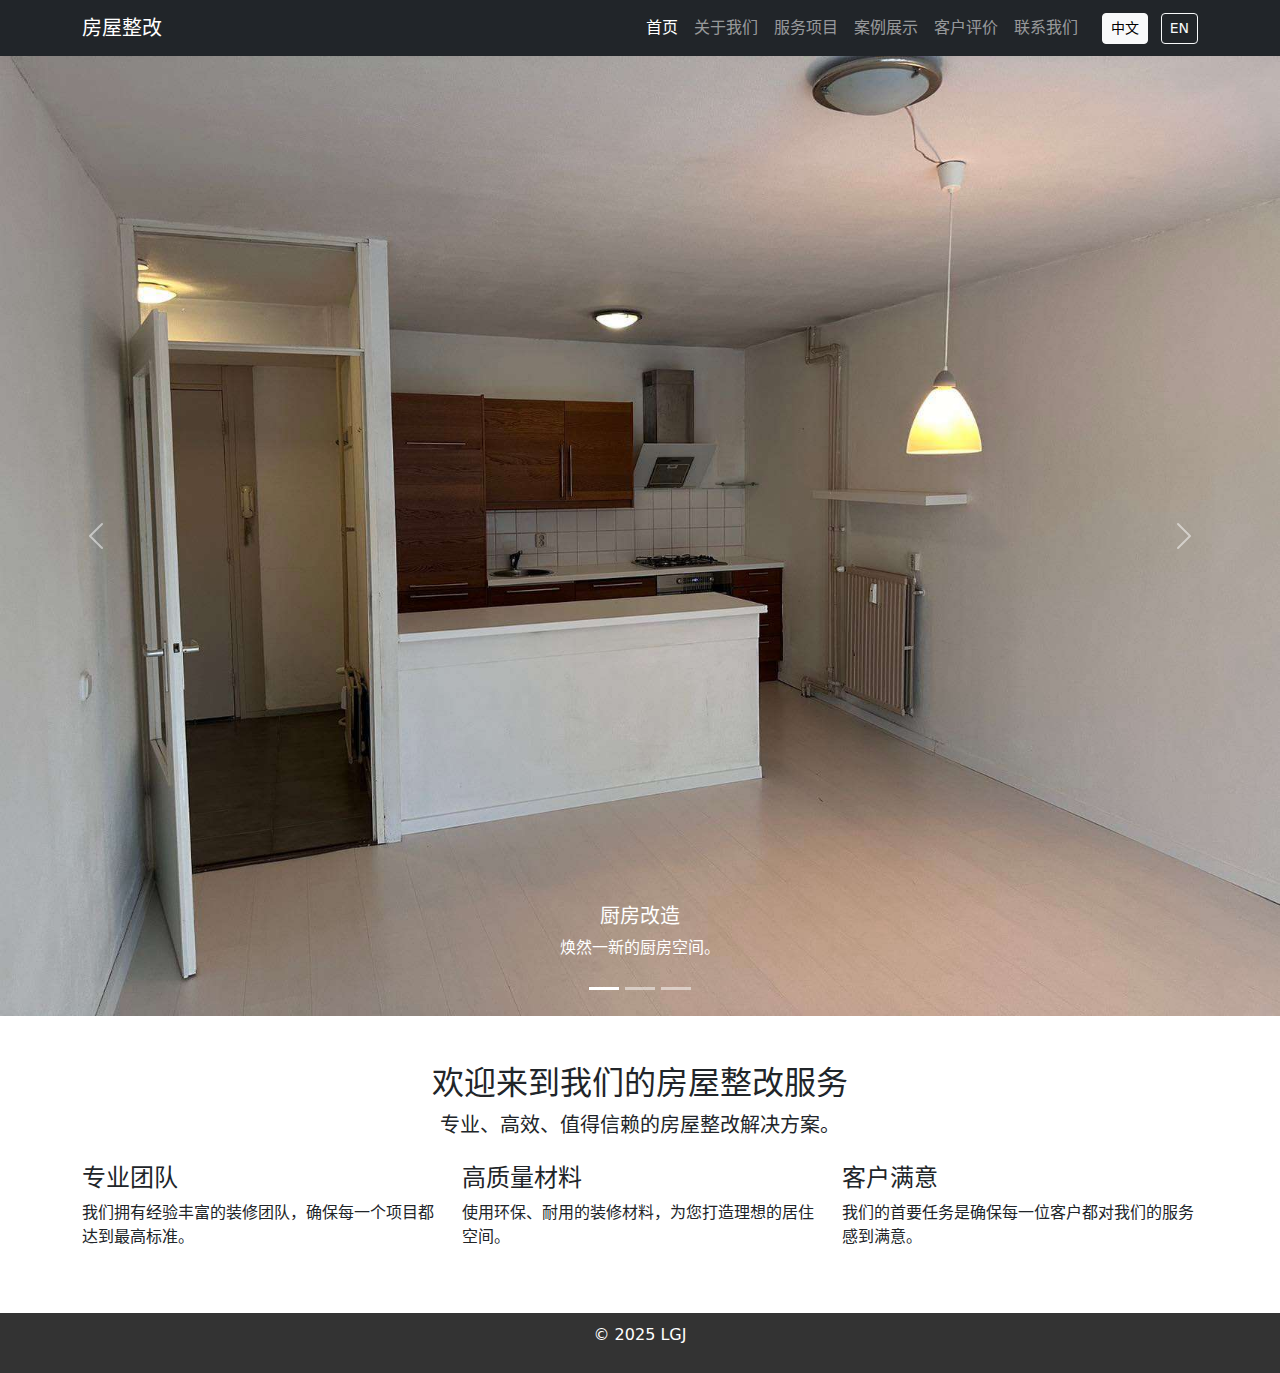
<file: index.html>
<!DOCTYPE html>
<html lang="zh-CN">
<head>
    <meta charset="UTF-8">
    <meta name="viewport" content="width=device-width, initial-scale=1.0">
    <title>房屋整改 - 首页 / House Renovation - Home</title>
    <!-- Bootstrap CSS -->
    <link href="https://cdn.jsdelivr.net/npm/bootstrap@5.3.0/dist/css/bootstrap.min.css" rel="stylesheet">
    <!-- 自定义CSS -->
    <link rel="stylesheet" href="css/styles.css">
</head>
<body>
    <!-- 主内容区域 -->
    <div class="main-content">
        <!-- 导航栏 -->
        <nav class="navbar navbar-expand-lg navbar-dark bg-dark">
            <div class="container">
                <a class="navbar-brand" href="#">房屋整改</a>
                <button class="navbar-toggler" type="button" data-bs-toggle="collapse" data-bs-target="#navbarNav" 
                    aria-controls="navbarNav" aria-expanded="false" aria-label="Toggle navigation">
                    <span class="navbar-toggler-icon"></span>
                </button>
                <div class="collapse navbar-collapse" id="navbarNav">
                    <ul class="navbar-nav ms-auto">
                        <li class="nav-item"><a class="nav-link active" href="index.html" data-lang="zh">首页</a></li>
                        <li class="nav-item"><a class="nav-link" href="index.html" data-lang="en">Home</a></li>
                        <li class="nav-item"><a class="nav-link" href="about.html" data-lang="zh">关于我们</a></li>
                        <li class="nav-item"><a class="nav-link" href="about.html" data-lang="en">About Us</a></li>
                        <li class="nav-item"><a class="nav-link" href="services.html" data-lang="zh">服务项目</a></li>
                        <li class="nav-item"><a class="nav-link" href="services.html" data-lang="en">Services</a></li>
                        <li class="nav-item"><a class="nav-link" href="portfolio.html" data-lang="zh">案例展示</a></li>
                        <li class="nav-item"><a class="nav-link" href="portfolio.html" data-lang="en">Portfolio</a></li>
                        <li class="nav-item"><a class="nav-link" href="testimonials.html" data-lang="zh">客户评价</a></li>
                        <li class="nav-item"><a class="nav-link" href="testimonials.html" data-lang="en">Testimonials</a></li>
                        <li class="nav-item"><a class="nav-link" href="contact.html" data-lang="zh">联系我们</a></li>
                        <li class="nav-item"><a class="nav-link" href="contact.html" data-lang="en">Contact Us</a></li>
                    </ul>
                    <!-- 语言切换按钮 -->
                    <ul class="navbar-nav ms-3">
                        <li class="nav-item">
                            <button class="btn btn-outline-light btn-sm me-2" id="btn-zh">中文</button>
                            <button class="btn btn-outline-light btn-sm" id="btn-en">EN</button>
                        </li>
                    </ul>
                </div>
            </div>
        </nav>

        <!-- 轮播图 -->
        <div id="carouselExampleIndicators" class="carousel slide" data-bs-ride="carousel">
            <!-- 轮播指示器 -->
            <div class="carousel-indicators">
                <button type="button" data-bs-target="#carouselExampleIndicators" data-bs-slide-to="0" 
                    class="active" aria-current="true" aria-label="Slide 1"></button>
                <button type="button" data-bs-target="#carouselExampleIndicators" data-bs-slide-to="1" 
                    aria-label="Slide 2"></button>
                <button type="button" data-bs-target="#carouselExampleIndicators" data-bs-slide-to="2" 
                    aria-label="Slide 3"></button>
            </div>
            <!-- 轮播内容 -->
            <div class="carousel-inner">
                <div class="carousel-item active">
                    <img src="images/banner1.jpg" class="d-block w-100" alt="整改前后对比1">
                    <div class="carousel-caption d-none d-md-block">
                        <h5 data-lang="zh">厨房改造</h5>
                        <p data-lang="zh">焕然一新的厨房空间。</p>
                        <h5 data-lang="en" style="display: none;">Kitchen Renovation</h5>
                        <p data-lang="en" style="display: none;">A brand new kitchen space.</p>
                    </div>
                </div>
                <div class="carousel-item">
                    <img src="images/banner2.jpg" class="d-block w-100" alt="整改前后对比2">
                    <div class="carousel-caption d-none d-md-block">
                        <h5 data-lang="zh">浴室翻新</h5>
                        <p data-lang="zh">舒适现代的浴室设计。</p>
                        <h5 data-lang="en" style="display: none;">Bathroom Renovation</h5>
                        <p data-lang="en" style="display: none;">Comfortable and modern bathroom design.</p>
                    </div>
                </div>
                <div class="carousel-item">
                    <img src="images/banner3.jpg" class="d-block w-100" alt="整改前后对比3">
                    <div class="carousel-caption d-none d-md-block">
                        <h5 data-lang="zh">整体翻新</h5>
                        <p data-lang="zh">全方位的房屋改造服务。</p>
                        <h5 data-lang="en" style="display: none;">Full Renovation</h5>
                        <p data-lang="en" style="display: none;">Comprehensive house renovation services.</p>
                    </div>
                </div>
            </div>
            <!-- 轮播控制按钮 -->
            <button class="carousel-control-prev" type="button" 
                data-bs-target="#carouselExampleIndicators" data-bs-slide="prev">
                <span class="carousel-control-prev-icon" aria-hidden="true"></span>
                <span class="visually-hidden" data-lang="zh">上一页</span>
                <span class="visually-hidden" data-lang="en" style="display: none;">Previous</span>
            </button>
            <button class="carousel-control-next" type="button" 
                data-bs-target="#carouselExampleIndicators" data-bs-slide="next">
                <span class="carousel-control-next-icon" aria-hidden="true"></span>
                <span class="visually-hidden" data-lang="zh">下一页</span>
                <span class="visually-hidden" data-lang="en" style="display: none;">Next</span>
            </button>
        </div>

        <!-- 主要内容 -->
        <section class="container my-5">
            <div class="text-center">
                <h2 data-lang="zh">欢迎来到我们的房屋整改服务</h2>
                <p class="lead" data-lang="zh">专业、高效、值得信赖的房屋整改解决方案。</p>
                <h2 data-lang="en" style="display: none;">Welcome to Our House Renovation Services</h2>
                <p class="lead" data-lang="en" style="display: none;">Professional, efficient, and reliable house renovation solutions.</p>
            </div>
            <div class="row mt-4">
                <div class="col-md-4">
                    <h4 data-lang="zh">专业团队</h4>
                    <p data-lang="zh">我们拥有经验丰富的装修团队，确保每一个项目都达到最高标准。</p>
                    <h4 data-lang="en" style="display: none;">Professional Team</h4>
                    <p data-lang="en" style="display: none;">We have an experienced renovation team to ensure every project meets the highest standards.</p>
                </div>
                <div class="col-md-4">
                    <h4 data-lang="zh">高质量材料</h4>
                    <p data-lang="zh">使用环保、耐用的装修材料，为您打造理想的居住空间。</p>
                    <h4 data-lang="en" style="display: none;">High-Quality Materials</h4>
                    <p data-lang="en" style="display: none;">Using eco-friendly and durable renovation materials to create your ideal living space.</p>
                </div>
                <div class="col-md-4">
                    <h4 data-lang="zh">客户满意</h4>
                    <p data-lang="zh">我们的首要任务是确保每一位客户都对我们的服务感到满意。</p>
                    <h4 data-lang="en" style="display: none;">Customer Satisfaction</h4>
                    <p data-lang="en" style="display: none;">Our top priority is to ensure every customer is satisfied with our services.</p>
                </div>
            </div>
        </section>
    </div>

    <!-- 页脚 -->
    <footer>
        <p data-lang="zh">&copy; 2025 LGJ</p>
        <p data-lang="en" style="display: none;">&copy; 2025 House Renovation Company. All rights reserved.</p>
    </footer>

    <!-- Bootstrap JS 和依赖项 -->
    <script src="https://cdn.jsdelivr.net/npm/bootstrap@5.3.0/dist/js/bootstrap.bundle.min.js"></script>
    <!-- 自定义JS -->
    <script src="js/scripts.js"></script>
</body>
</html>
</file>
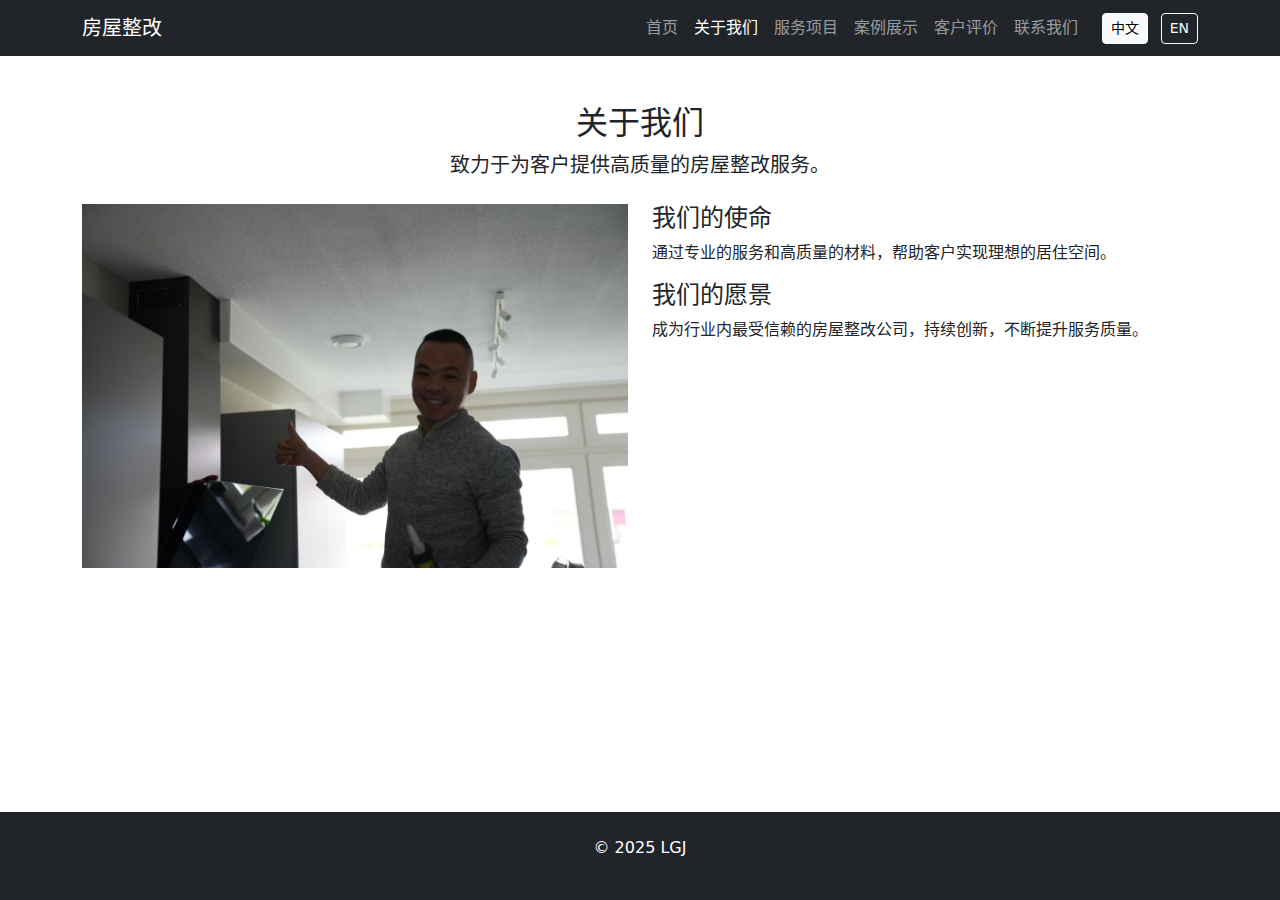
<file: about.html>
<!DOCTYPE html>
<html lang="zh-CN">
<head>
    <meta charset="UTF-8">
    <meta name="viewport" content="width=device-width, initial-scale=1.0">
    <title>房屋整改 - 关于我们 / House Renovation - About Us</title>
    <!-- Bootstrap CSS -->
    <link href="https://cdn.jsdelivr.net/npm/bootstrap@5.3.0/dist/css/bootstrap.min.css" rel="stylesheet">
    <!-- 自定义CSS -->
    <link rel="stylesheet" href="css/styles.css">
</head>
<body>
    <!-- 主内容区域 -->
    <div class="main-content">
        <!-- 导航栏（同首页） -->
        <nav class="navbar navbar-expand-lg navbar-dark bg-dark">
            <div class="container">
                <a class="navbar-brand" href="#">房屋整改</a>
                <button class="navbar-toggler" type="button" data-bs-toggle="collapse" data-bs-target="#navbarNav" 
                    aria-controls="navbarNav" aria-expanded="false" aria-label="Toggle navigation">
                    <span class="navbar-toggler-icon"></span>
                </button>
                <div class="collapse navbar-collapse" id="navbarNav">
                    <ul class="navbar-nav ms-auto">
                        <li class="nav-item"><a class="nav-link" href="index.html" data-lang="zh">首页</a></li>
                        <li class="nav-item"><a class="nav-link" href="index.html" data-lang="en">Home</a></li>
                        <li class="nav-item"><a class="nav-link active" href="about.html" data-lang="zh">关于我们</a></li>
                        <li class="nav-item"><a class="nav-link active" href="about.html" data-lang="en">About Us</a></li>
                        <li class="nav-item"><a class="nav-link" href="services.html" data-lang="zh">服务项目</a></li>
                        <li class="nav-item"><a class="nav-link" href="services.html" data-lang="en">Services</a></li>
                        <li class="nav-item"><a class="nav-link" href="portfolio.html" data-lang="zh">案例展示</a></li>
                        <li class="nav-item"><a class="nav-link" href="portfolio.html" data-lang="en">Portfolio</a></li>
                        <li class="nav-item"><a class="nav-link" href="testimonials.html" data-lang="zh">客户评价</a></li>
                        <li class="nav-item"><a class="nav-link" href="testimonials.html" data-lang="en">Testimonials</a></li>
                        <li class="nav-item"><a class="nav-link" href="contact.html" data-lang="zh">联系我们</a></li>
                        <li class="nav-item"><a class="nav-link" href="contact.html" data-lang="en">Contact Us</a></li>
                    </ul>
                    <!-- 语言切换按钮 -->
                    <ul class="navbar-nav ms-3">
                        <li class="nav-item">
                            <button class="btn btn-outline-light btn-sm me-2" id="btn-zh">中文</button>
                            <button class="btn btn-outline-light btn-sm" id="btn-en">EN</button>
                        </li>
                    </ul>
                </div>
            </div>
        </nav>

        <!-- 关于我们内容 -->
        <section class="container my-5">
            <h2 class="text-center" data-lang="zh">关于我们</h2>
            <p class="lead text-center" data-lang="zh">致力于为客户提供高质量的房屋整改服务。</p>
            <h2 class="text-center" data-lang="en" style="display: none;">About Us</h2>
            <p class="lead text-center" data-lang="en" style="display: none;">Committed to providing high-quality house renovation services to our clients.</p>
            <div class="row mt-4">
                <div class="col-md-6">
                    <img src="images/team.jpg" class="img-fluid" alt="我们的团队">
                </div>
                <div class="col-md-6">
                    <h4 data-lang="zh">我们的使命</h4>
                    <p data-lang="zh">通过专业的服务和高质量的材料，帮助客户实现理想的居住空间。</p>
                    <h4 data-lang="en" style="display: none;">Our Mission</h4>
                    <p data-lang="en" style="display: none;">To help clients achieve their ideal living spaces through professional services and high-quality materials.</p>
                    <h4 data-lang="zh">我们的愿景</h4>
                    <p data-lang="zh">成为行业内最受信赖的房屋整改公司，持续创新，不断提升服务质量。</p>
                    <h4 data-lang="en" style="display: none;">Our Vision</h4>
                    <p data-lang="en" style="display: none;">To become the most trusted house renovation company in the industry, continuously innovating and enhancing service quality.</p>
                </div>
            </div>
        </section>
    </div>

    <!-- 页脚（同首页） -->
    <footer class="bg-dark text-white text-center py-4">
        <div class="container">
            <p data-lang="zh">&copy; 2025 LGJ</p>
            <p data-lang="en" style="display: none;">&copy; 2025 House Renovation Company. All rights reserved.</p>
        </div>
    </footer>

    <!-- Bootstrap JS 和依赖项 -->
    <script src="https://cdn.jsdelivr.net/npm/bootstrap@5.3.0/dist/js/bootstrap.bundle.min.js"></script>
    <!-- 自定义JS -->
    <script src="js/scripts.js"></script>
</body>
</html>
</file>
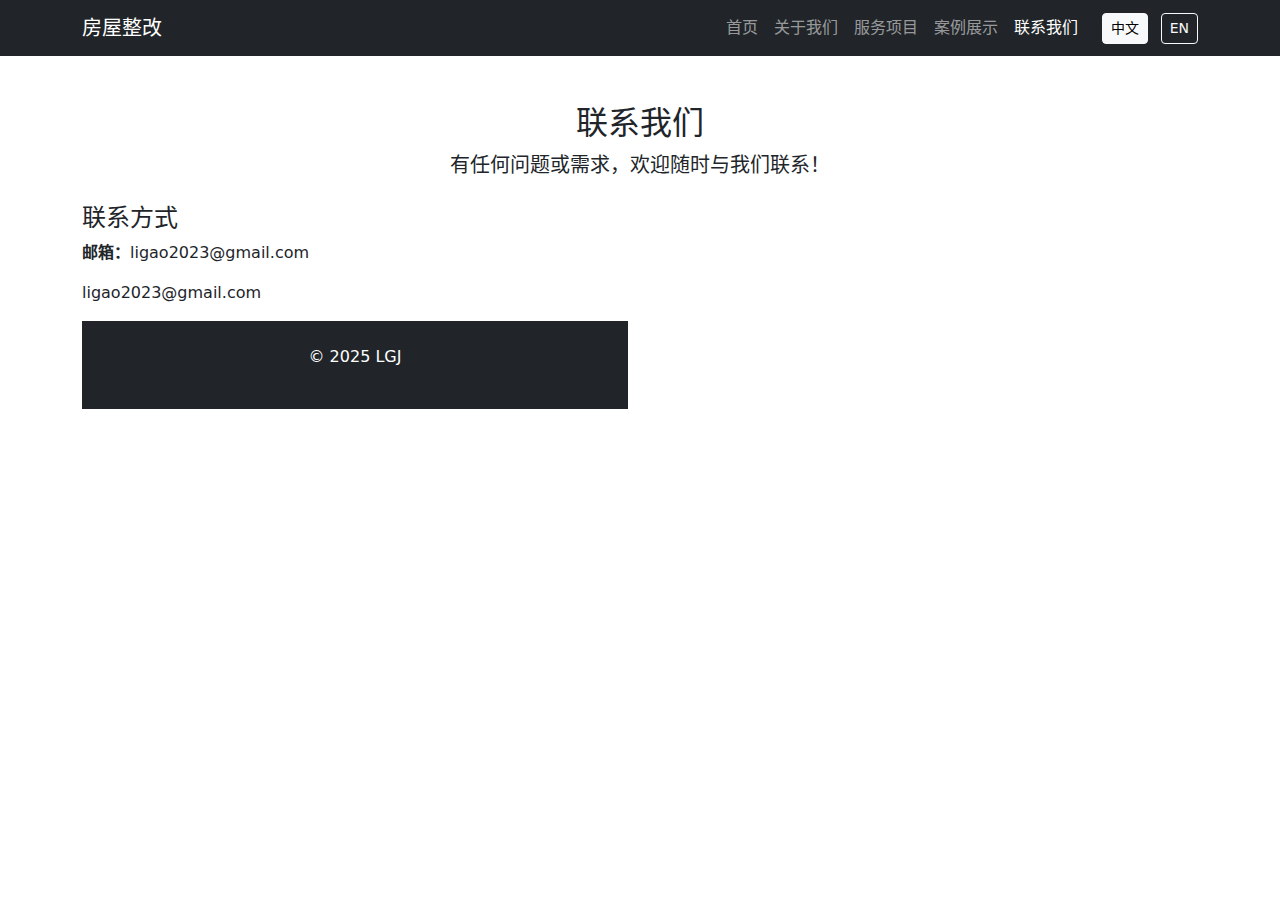
<file: contact.html>
<!DOCTYPE html>
<html lang="zh-CN">
<head>
    <meta charset="UTF-8">
    <meta name="viewport" content="width=device-width, initial-scale=1.0">
    <title>房屋整改 - 联系我们 / House Renovation - Contact Us</title>
    <!-- Bootstrap CSS -->
    <link href="https://cdn.jsdelivr.net/npm/bootstrap@5.3.0/dist/css/bootstrap.min.css" rel="stylesheet">
    <!-- 自定义CSS -->
    <link rel="stylesheet" href="css/styles.css">
</head>
<body>
    <!-- 主内容区域 -->
    <div class="main-content">
        <!-- 导航栏 -->
        <nav class="navbar navbar-expand-lg navbar-dark bg-dark">
            <div class="container">
                <a class="navbar-brand" href="#">房屋整改</a>
                <button class="navbar-toggler" type="button" data-bs-toggle="collapse" data-bs-target="#navbarNav" 
                    aria-controls="navbarNav" aria-expanded="false" aria-label="Toggle navigation">
                    <span class="navbar-toggler-icon"></span>
                </button>
                <div class="collapse navbar-collapse" id="navbarNav">
                    <ul class="navbar-nav ms-auto">
                        <li class="nav-item"><a class="nav-link" href="index.html" data-lang="zh">首页</a></li>
                        <li class="nav-item"><a class="nav-link" href="index.html" data-lang="en">Home</a></li>
                        <li class="nav-item"><a class="nav-link" href="about.html" data-lang="zh">关于我们</a></li>
                        <li class="nav-item"><a class="nav-link" href="about.html" data-lang="en">About Us</a></li>
                        <li class="nav-item"><a class="nav-link" href="services.html" data-lang="zh">服务项目</a></li>
                        <li class="nav-item"><a class="nav-link" href="services.html" data-lang="en">Services</a></li>
                        <li class="nav-item"><a class="nav-link" href="portfolio.html" data-lang="zh">案例展示</a></li>
                        <li class="nav-item"><a class="nav-link" href="portfolio.html" data-lang="en">Portfolio</a></li>
                        <li class="nav-item"><a class="nav-link active" href="contact.html" data-lang="zh">联系我们</a></li>
                        <li class="nav-item"><a class="nav-link active" href="contact.html" data-lang="en">Contact Us</a></li>
                    </ul>
                    <!-- 语言切换按钮 -->
                    <ul class="navbar-nav ms-3">
                        <li class="nav-item">
                            <button class="btn btn-outline-light btn-sm me-2" id="btn-zh">中文</button>
                            <button class="btn btn-outline-light btn-sm" id="btn-en">EN</button>
                        </li>
                    </ul>
                </div>
            </div>
        </nav>

        <!-- 联系我们内容 -->
        <section class="container my-5">
            <h2 class="text-center" data-lang="zh">联系我们</h2>
            <p class="lead text-center" data-lang="zh">有任何问题或需求，欢迎随时与我们联系！</p>
            <h2 class="text-center" data-lang="en" style="display: none;">Contact Us</h2>
            <p class="lead text-center" data-lang="en" style="display: none;">If you have any questions or requirements, feel free to contact us.</p>
            <div class="row mt-4">
                <div class="col-md-6">
                    <h4 data-lang="zh">联系方式</h4>
                    <p><strong data-lang="zh">邮箱：</strong>ligao2023@gmail.com</p>
                    <h4 data-lang="en" style="display: none;">Contact Information</h4>
                    <p><strong data-lang="en" style="display: none;">Email:</strong>ligao2023@gmail.com</p>
              

                    <div class="mt-3">
                       

    <!-- 页脚 -->
    <footer class="bg-dark text-white text-center py-4">
        <div class="container">
            <p data-lang="zh">&copy; 2025 LGJ</p>
            <p data-lang="en" style="display: none;">&copy; 2025 House Renovation Company. All rights reserved.</p>
        </div>
    </footer>

    <!-- Bootstrap JS 和依赖项 -->
    <script src="https://cdn.jsdelivr.net/npm/bootstrap@5.3.0/dist/js/bootstrap.bundle.min.js"></script>
    <!-- 自定义JS -->
    <script src="js/scripts.js"></script>
</body>
</html>
</file>
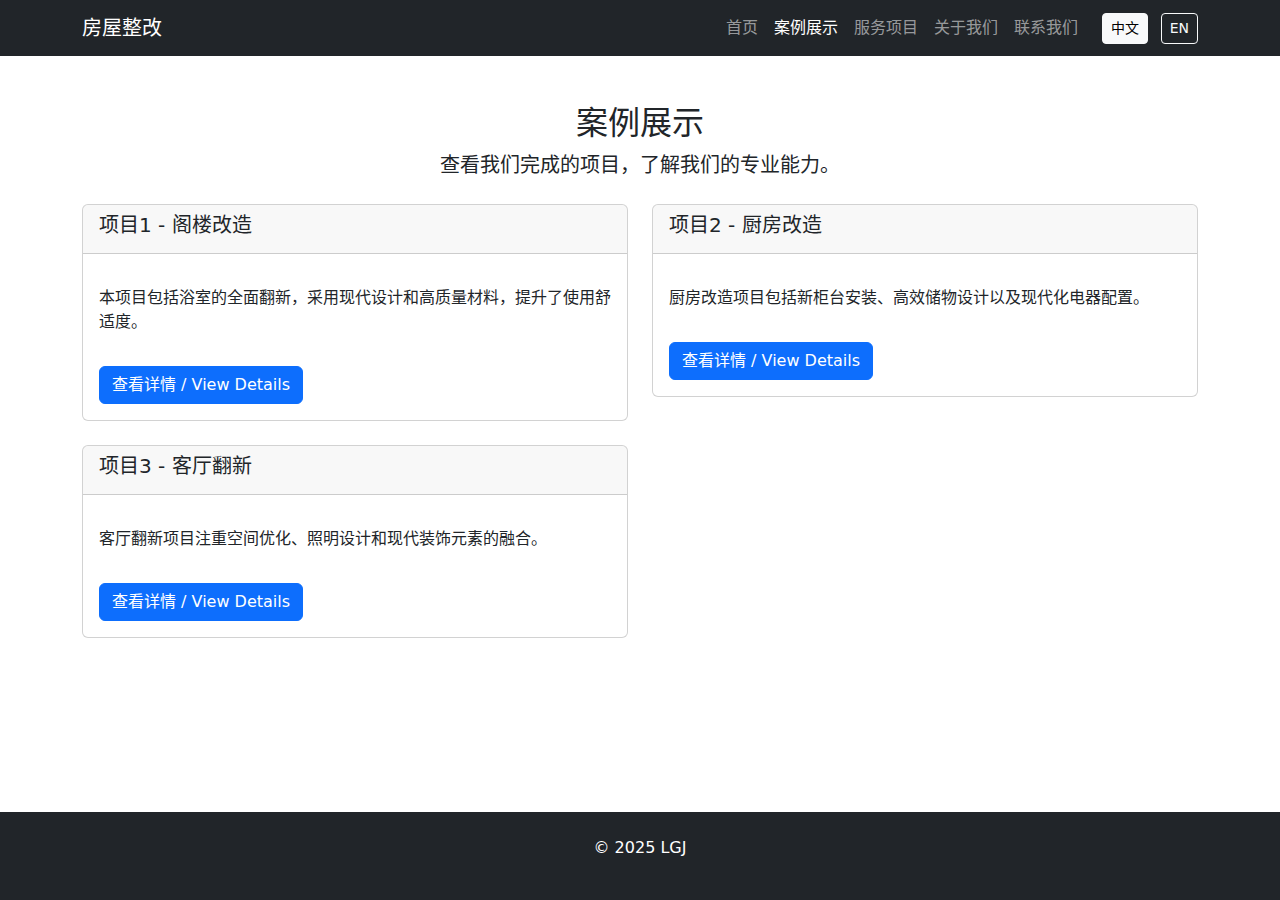
<file: portfolio.html>
<!DOCTYPE html>
<html lang="zh-CN">
<head>
    <meta charset="UTF-8">
    <meta name="viewport" content="width=device-width, initial-scale=1.0">
    <title>房屋整改 - 案例展示 / House Renovation - Portfolio</title>
    <!-- Bootstrap CSS -->
    <link href="https://cdn.jsdelivr.net/npm/bootstrap@5.3.0/dist/css/bootstrap.min.css" rel="stylesheet">
    <!-- 自定义CSS -->
    <link rel="stylesheet" href="css/styles.css">
</head>
<body>
    <!-- 主内容区域 -->
    <div class="main-content">
        <!-- 导航栏（同首页） -->
        <nav class="navbar navbar-expand-lg navbar-dark bg-dark">
            <div class="container">
                <a class="navbar-brand" href="#">房屋整改</a>
                <button class="navbar-toggler" type="button" data-bs-toggle="collapse" data-bs-target="#navbarNav" 
                    aria-controls="navbarNav" aria-expanded="false" aria-label="Toggle navigation">
                    <span class="navbar-toggler-icon"></span>
                </button>
                <div class="collapse navbar-collapse" id="navbarNav">
                    <ul class="navbar-nav ms-auto">
                        <li class="nav-item"><a class="nav-link" href="index.html" data-lang="zh">首页</a></li>
                        <li class="nav-item"><a class="nav-link" href="index.html" data-lang="en">Home</a></li>
                        <li class="nav-item"><a class="nav-link active" href="portfolio.html" data-lang="zh">案例展示</a></li>
                        <li class="nav-item"><a class="nav-link active" href="portfolio.html" data-lang="en">Portfolio</a></li>
                        <li class="nav-item"><a class="nav-link" href="services.html" data-lang="zh">服务项目</a></li>
                        <li class="nav-item"><a class="nav-link" href="services.html" data-lang="en">Services</a></li>
                        <li class="nav-item"><a class="nav-link" href="about.html" data-lang="zh">关于我们</a></li>
                        <li class="nav-item"><a class="nav-link" href="about.html" data-lang="en">About Us</a></li>
                        <li class="nav-item"><a class="nav-link" href="contact.html" data-lang="zh">联系我们</a></li>
                        <li class="nav-item"><a class="nav-link" href="contact.html" data-lang="en">Contact Us</a></li>
                    </ul>
                    <!-- 语言切换按钮 -->
                    <ul class="navbar-nav ms-3">
                        <li class="nav-item">
                            <button class="btn btn-outline-light btn-sm me-2" id="btn-zh">中文</button>
                            <button class="btn btn-outline-light btn-sm" id="btn-en">EN</button>
                        </li>
                    </ul>
                </div>
            </div>
        </nav>

        <!-- 案例展示内容 -->
        <section class="container my-5">
            <h2 class="text-center" data-lang="zh">案例展示</h2>
            <p class="lead text-center" data-lang="zh">查看我们完成的项目，了解我们的专业能力。</p>
            <h2 class="text-center" data-lang="en" style="display: none;">Portfolio</h2>
            <p class="lead text-center" data-lang="en" style="display: none;">View our completed projects to understand our professional capabilities.</p>
            <div class="row mt-4">
                <!-- 项目1 -->
                <div class="col-md-6 mb-4">
                    <div class="card">
                        <div class="card-header">
                            <h5 data-lang="zh">项目1 - 阁楼改造</h5>
                            <h5 data-lang="en" style="display: none;">Project 1 - attic Renovation</h5>
                        </div>
                        <div class="card-body">
                            <p class="mt-3" data-lang="zh">本项目包括浴室的全面翻新，采用现代设计和高质量材料，提升了使用舒适度。</p>
                            <p class="mt-3" data-lang="en" style="display: none;">This project involved a complete renovation of the bathroom, incorporating modern design and high-quality materials to enhance comfort.</p>
                            <!-- 查看详情按钮 -->
                            <a href="project1-detail.html" class="btn btn-primary mt-3">查看详情 / View Details</a>
                        </div>
                    </div>
                </div>
                <!-- 项目2 -->
                <div class="col-md-6 mb-4">
                    <div class="card">
                        <div class="card-header">
                            <h5 data-lang="zh">项目2 - 厨房改造</h5>
                            <h5 data-lang="en" style="display: none;">Project 2 - Kitchen Renovation</h5>
                        </div>
                        <div class="card-body">
                            <p class="mt-3" data-lang="zh">厨房改造项目包括新柜台安装、高效储物设计以及现代化电器配置。</p>
                            <p class="mt-3" data-lang="en" style="display: none;">The kitchen renovation project includes new countertop installation, efficient storage design, and modern appliance configuration.</p>
                            <!-- 查看详情按钮 -->
                            <a href="project2-detail.html" class="btn btn-primary mt-3">查看详情 / View Details</a>
                        </div>
                    </div>
                </div>
                <!-- 项目3 -->
                <div class="col-md-6 mb-4">
                    <div class="card">
                        <div class="card-header">
                            <h5 data-lang="zh">项目3 - 客厅翻新</h5>
                            <h5 data-lang="en" style="display: none;">Project 3 - Living Room Renovation</h5>
                        </div>
                        <div class="card-body">
                            <p class="mt-3" data-lang="zh">客厅翻新项目注重空间优化、照明设计和现代装饰元素的融合。</p>
                            <p class="mt-3" data-lang="en" style="display: none;">The living room renovation project focuses on space optimization, lighting design, and the integration of modern decorative elements.</p>
                            <!-- 查看详情按钮 -->
                            <a href="project3-detail.html" class="btn btn-primary mt-3">查看详情 / View Details</a>
                        </div>
                    </div>
                </div>
                <!-- 你可以根据需要添加更多项目 -->
            </div>
        </section>
    </div>

    <!-- 页脚 -->
    <footer class="bg-dark text-white text-center py-4">
        <div class="container">
            <p data-lang="zh">&copy; 2025 LGJ</p>
            <p data-lang="en" style="display: none;">&copy; 2025 House Renovation Company. All rights reserved.</p>
        </div>
    </footer>

    <!-- Bootstrap JS 和依赖项 -->
    <script src="https://cdn.jsdelivr.net/npm/bootstrap@5.3.0/dist/js/bootstrap.bundle.min.js"></script>
    <!-- 自定义JS -->
    <script src="js/scripts.js"></script>
</body>
</html>
</file>
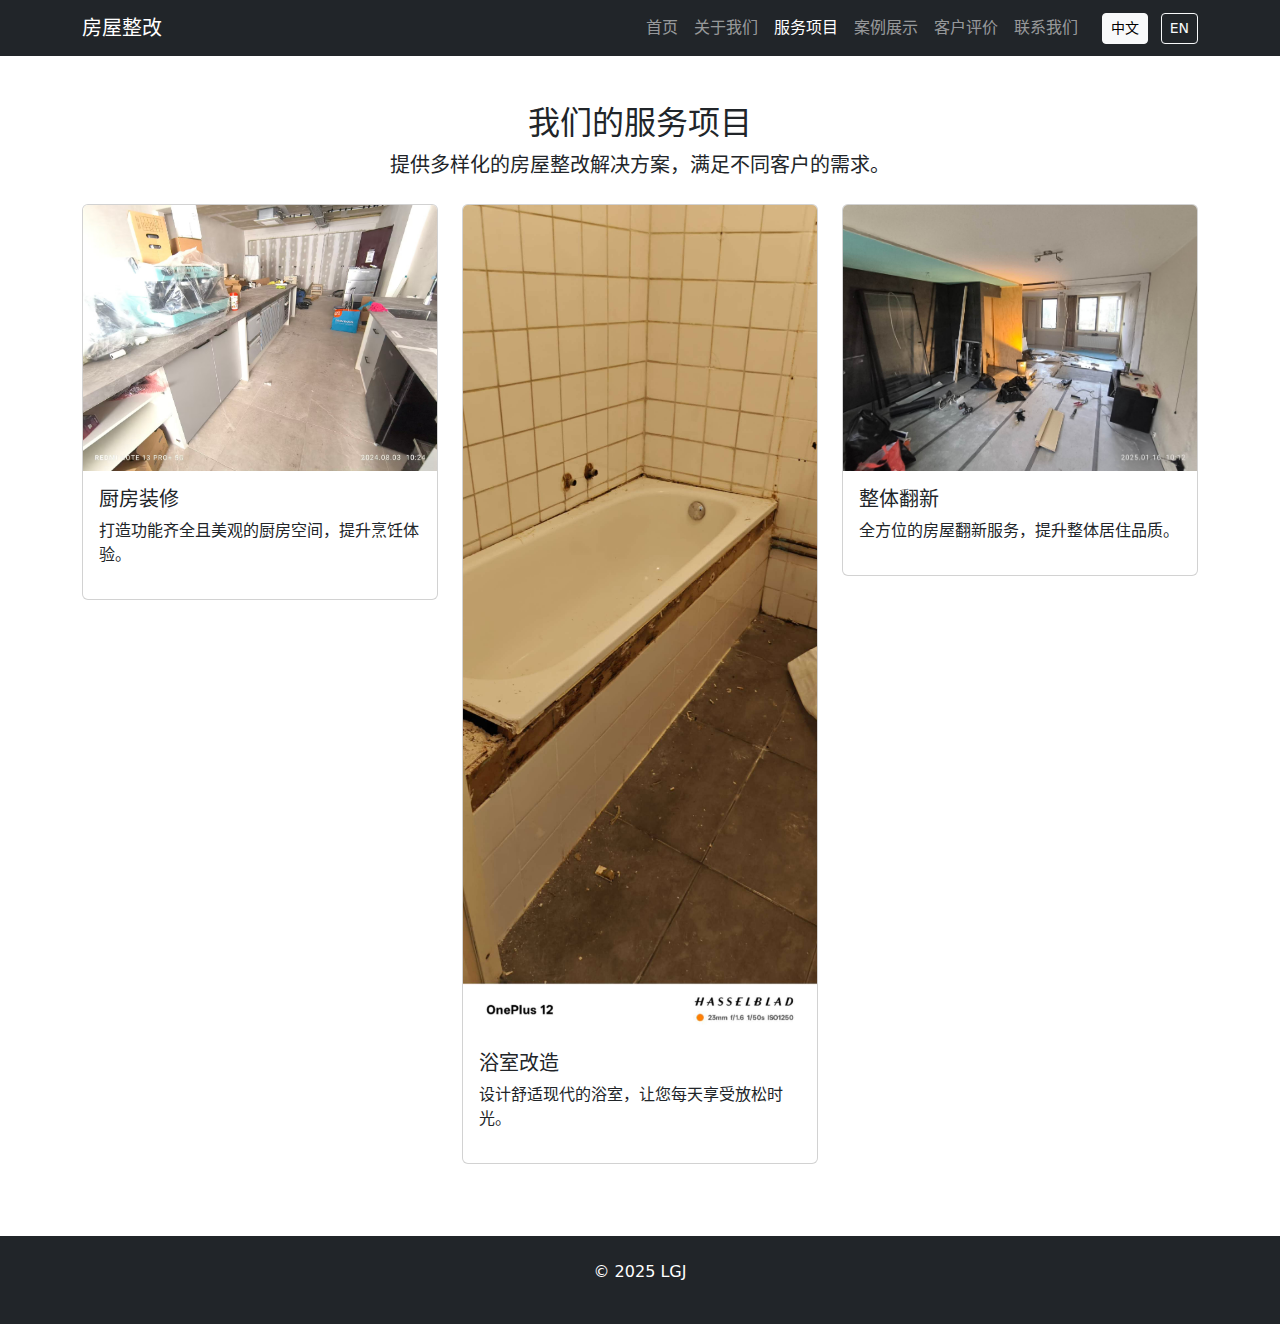
<file: services.html>
<!DOCTYPE html>
<html lang="zh-CN">
<head>
    <meta charset="UTF-8">
    <meta name="viewport" content="width=device-width, initial-scale=1.0">
    <title>房屋整改 - 服务项目 / House Renovation - Services</title>
    <!-- Bootstrap CSS -->
    <link href="https://cdn.jsdelivr.net/npm/bootstrap@5.3.0/dist/css/bootstrap.min.css" rel="stylesheet">
    <!-- 自定义CSS -->
    <link rel="stylesheet" href="css/styles.css">
</head>
<body>
    <!-- 主内容区域 -->
    <div class="main-content">
        <!-- 导航栏 -->
        <nav class="navbar navbar-expand-lg navbar-dark bg-dark">
            <div class="container">
                <a class="navbar-brand" href="#">房屋整改</a>
                <button class="navbar-toggler" type="button" data-bs-toggle="collapse" data-bs-target="#navbarNav" 
                    aria-controls="navbarNav" aria-expanded="false" aria-label="Toggle navigation">
                    <span class="navbar-toggler-icon"></span>
                </button>
                <div class="collapse navbar-collapse" id="navbarNav">
                    <ul class="navbar-nav ms-auto">
                        <li class="nav-item"><a class="nav-link" href="index.html" data-lang="zh">首页</a></li>
                        <li class="nav-item"><a class="nav-link" href="index.html" data-lang="en">Home</a></li>
                        <li class="nav-item"><a class="nav-link" href="about.html" data-lang="zh">关于我们</a></li>
                        <li class="nav-item"><a class="nav-link" href="about.html" data-lang="en">About Us</a></li>
                        <li class="nav-item"><a class="nav-link active" href="services.html" data-lang="zh">服务项目</a></li>
                        <li class="nav-item"><a class="nav-link active" href="services.html" data-lang="en">Services</a></li>
                        <li class="nav-item"><a class="nav-link" href="portfolio.html" data-lang="zh">案例展示</a></li>
                        <li class="nav-item"><a class="nav-link" href="portfolio.html" data-lang="en">Portfolio</a></li>
                        <li class="nav-item"><a class="nav-link" href="testimonials.html" data-lang="zh">客户评价</a></li>
                        <li class="nav-item"><a class="nav-link" href="testimonials.html" data-lang="en">Testimonials</a></li>
                        <li class="nav-item"><a class="nav-link" href="contact.html" data-lang="zh">联系我们</a></li>
                        <li class="nav-item"><a class="nav-link" href="contact.html" data-lang="en">Contact Us</a></li>
                    </ul>
                    <!-- 语言切换按钮 -->
                    <ul class="navbar-nav ms-3">
                        <li class="nav-item">
                            <button class="btn btn-outline-light btn-sm me-2" id="btn-zh">中文</button>
                            <button class="btn btn-outline-light btn-sm" id="btn-en">EN</button>
                        </li>
                    </ul>
                </div>
            </div>
        </nav>

        <!-- 服务项目内容 -->
        <section class="container my-5">
            <h2 class="text-center" data-lang="zh">我们的服务项目</h2>
            <p class="lead text-center" data-lang="zh">提供多样化的房屋整改解决方案，满足不同客户的需求。</p>
            <h2 class="text-center" data-lang="en" style="display: none;">Our Services</h2>
            <p class="lead text-center" data-lang="en" style="display: none;">Offering a variety of house renovation solutions to meet different clients' needs.</p>
            <div class="row mt-4">
                <!-- 服务项目1 -->
                <div class="col-md-4">
                    <div class="card mb-4">
                        <img src="images/service1.jpg" class="card-img-top" alt="厨房装修">
                        <div class="card-body">
                            <h5 class="card-title" data-lang="zh">厨房装修</h5>
                            <p class="card-text" data-lang="zh">打造功能齐全且美观的厨房空间，提升烹饪体验。</p>
                            <h5 class="card-title" data-lang="en" style="display: none;">Kitchen Renovation</h5>
                            <p class="card-text" data-lang="en" style="display: none;">Create a functional and aesthetically pleasing kitchen space to enhance your cooking experience.</p>
                        </div>
                    </div>
                </div>
                <!-- 服务项目2 -->
                <div class="col-md-4">
                    <div class="card mb-4">
                        <img src="images/service2.jpg" class="card-img-top" alt="浴室改造">
                        <div class="card-body">
                            <h5 class="card-title" data-lang="zh">浴室改造</h5>
                            <p class="card-text" data-lang="zh">设计舒适现代的浴室，让您每天享受放松时光。</p>
                            <h5 class="card-title" data-lang="en" style="display: none;">Bathroom Renovation</h5>
                            <p class="card-text" data-lang="en" style="display: none;">Design comfortable and modern bathrooms for you to enjoy relaxing moments every day.</p>
                        </div>
                    </div>
                </div>
                <!-- 服务项目3 -->
                <div class="col-md-4">
                    <div class="card mb-4">
                        <img src="images/service3.jpg" class="card-img-top" alt="整体翻新">
                        <div class="card-body">
                            <h5 class="card-title" data-lang="zh">整体翻新</h5>
                            <p class="card-text" data-lang="zh">全方位的房屋翻新服务，提升整体居住品质。</p>
                            <h5 class="card-title" data-lang="en" style="display: none;">Full Renovation</h5>
                            <p class="card-text" data-lang="en" style="display: none;">Comprehensive house renovation services to enhance overall living quality.</p>
                        </div>
                    </div>
                </div>
                <!-- 你可以根据需要添加更多服务项目 -->
            </div>
        </section>
    </div>

    <!-- 页脚 -->
    <footer class="bg-dark text-white text-center py-4">
        <div class="container">
            <p data-lang="zh">&copy; 2025 LGJ</p>
            <p data-lang="en" style="display: none;">&copy; 2025 House Renovation Company. All rights reserved.</p>
        </div>
    </footer>

    <!-- Bootstrap JS 和依赖项 -->
    <script src="https://cdn.jsdelivr.net/npm/bootstrap@5.3.0/dist/js/bootstrap.bundle.min.js"></script>
    <!-- 自定义JS -->
    <script src="js/scripts.js"></script>
</body>
</html>
</file>
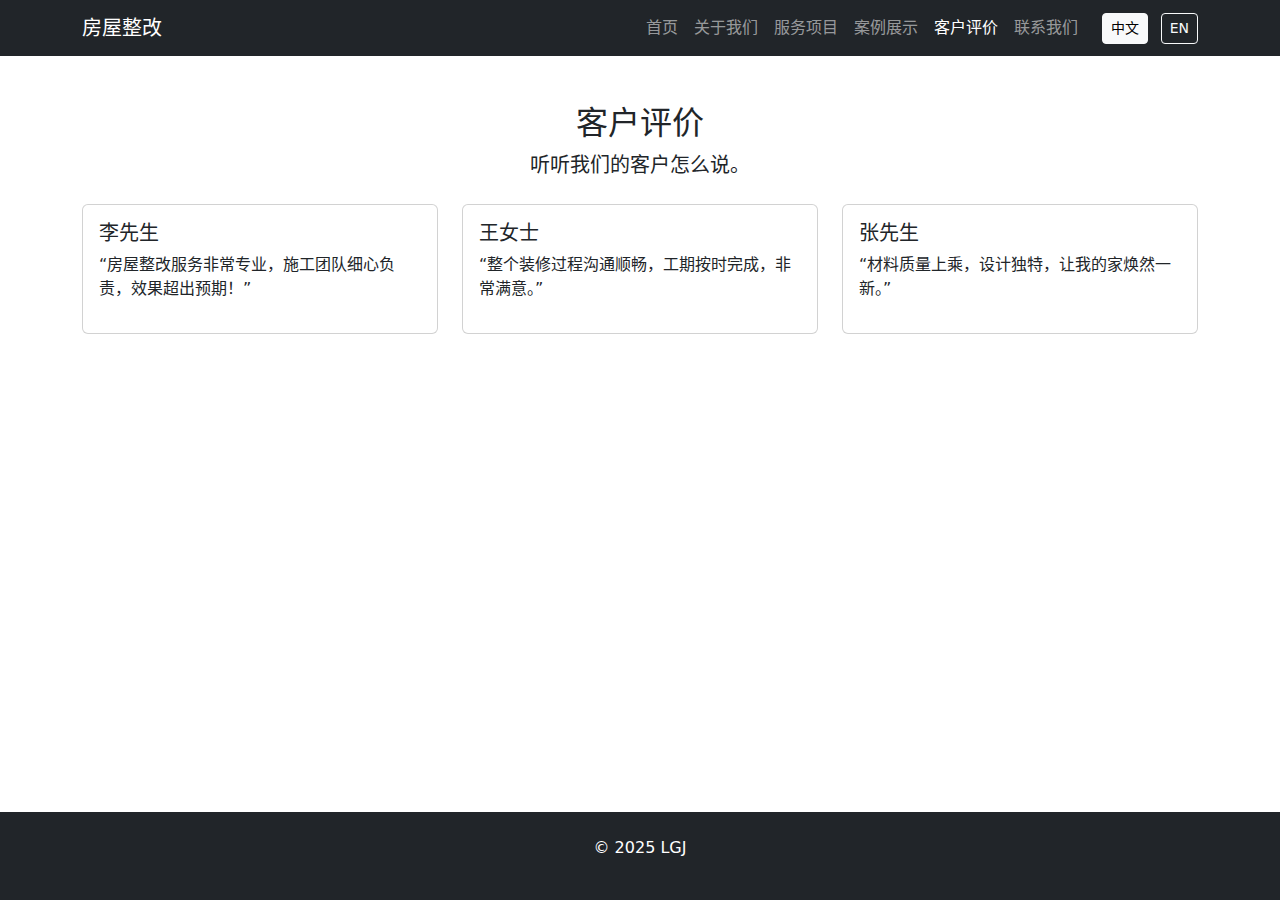
<file: testimonials.html>
<!DOCTYPE html>
<html lang="zh-CN">
<head>
    <meta charset="UTF-8">
    <meta name="viewport" content="width=device-width, initial-scale=1.0">
    <title>房屋整改 - 客户评价 / House Renovation - Testimonials</title>
    <!-- Bootstrap CSS -->
    <link href="https://cdn.jsdelivr.net/npm/bootstrap@5.3.0/dist/css/bootstrap.min.css" rel="stylesheet">
    <!-- 自定义CSS -->
    <link rel="stylesheet" href="css/styles.css">
</head>
<body>
    <!-- 主内容区域 -->
    <div class="main-content">
        <!-- 导航栏 -->
        <nav class="navbar navbar-expand-lg navbar-dark bg-dark">
            <div class="container">
                <a class="navbar-brand" href="#">房屋整改</a>
                <button class="navbar-toggler" type="button" data-bs-toggle="collapse" data-bs-target="#navbarNav" 
                    aria-controls="navbarNav" aria-expanded="false" aria-label="Toggle navigation">
                    <span class="navbar-toggler-icon"></span>
                </button>
                <div class="collapse navbar-collapse" id="navbarNav">
                    <ul class="navbar-nav ms-auto">
                        <li class="nav-item"><a class="nav-link" href="index.html" data-lang="zh">首页</a></li>
                        <li class="nav-item"><a class="nav-link" href="index.html" data-lang="en">Home</a></li>
                        <li class="nav-item"><a class="nav-link" href="about.html" data-lang="zh">关于我们</a></li>
                        <li class="nav-item"><a class="nav-link" href="about.html" data-lang="en">About Us</a></li>
                        <li class="nav-item"><a class="nav-link" href="services.html" data-lang="zh">服务项目</a></li>
                        <li class="nav-item"><a class="nav-link" href="services.html" data-lang="en">Services</a></li>
                        <li class="nav-item"><a class="nav-link" href="portfolio.html" data-lang="zh">案例展示</a></li>
                        <li class="nav-item"><a class="nav-link" href="portfolio.html" data-lang="en">Portfolio</a></li>
                        <li class="nav-item"><a class="nav-link active" href="testimonials.html" data-lang="zh">客户评价</a></li>
                        <li class="nav-item"><a class="nav-link active" href="testimonials.html" data-lang="en">Testimonials</a></li>
                        <li class="nav-item"><a class="nav-link" href="contact.html" data-lang="zh">联系我们</a></li>
                        <li class="nav-item"><a class="nav-link" href="contact.html" data-lang="en">Contact Us</a></li>
                    </ul>
                    <!-- 语言切换按钮 -->
                    <ul class="navbar-nav ms-3">
                        <li class="nav-item">
                            <button class="btn btn-outline-light btn-sm me-2" id="btn-zh">中文</button>
                            <button class="btn btn-outline-light btn-sm" id="btn-en">EN</button>
                        </li>
                    </ul>
                </div>
            </div>
        </nav>

        <!-- 客户评价内容 -->
        <section class="container my-5">
            <h2 class="text-center" data-lang="zh">客户评价</h2>
            <p class="lead text-center" data-lang="zh">听听我们的客户怎么说。</p>
            <h2 class="text-center" data-lang="en" style="display: none;">Testimonials</h2>
            <p class="lead text-center" data-lang="en" style="display: none;">Hear what our clients have to say.</p>
            <div class="row mt-4">
                <!-- 评价1 -->
                <div class="col-md-4 mb-4">
                    <div class="card h-100">
                        <div class="card-body">
                            <h5 class="card-title" data-lang="zh">李先生</h5>
                            <p class="card-text" data-lang="zh">“房屋整改服务非常专业，施工团队细心负责，效果超出预期！”</p>
                            <h5 class="card-title" data-lang="en" style="display: none;">Mr. Li</h5>
                            <p class="card-text" data-lang="en" style="display: none;">“The house renovation service was very professional. The construction team was meticulous and responsible, exceeding my expectations!”</p>
                        </div>
                    </div>
                </div>
                <!-- 评价2 -->
                <div class="col-md-4 mb-4">
                    <div class="card h-100">
                        <div class="card-body">
                            <h5 class="card-title" data-lang="zh">王女士</h5>
                            <p class="card-text" data-lang="zh">“整个装修过程沟通顺畅，工期按时完成，非常满意。”</p>
                            <h5 class="card-title" data-lang="en" style="display: none;">Ms. Wang</h5>
                            <p class="card-text" data-lang="en" style="display: none;">“The entire renovation process was smooth in communication, and the timeline was met as scheduled. Very satisfied.”</p>
                        </div>
                    </div>
                </div>
                <!-- 评价3 -->
                <div class="col-md-4 mb-4">
                    <div class="card h-100">
                        <div class="card-body">
                            <h5 class="card-title" data-lang="zh">张先生</h5>
                            <p class="card-text" data-lang="zh">“材料质量上乘，设计独特，让我的家焕然一新。”</p>
                            <h5 class="card-title" data-lang="en" style="display: none;">Mr. Zhang</h5>
                            <p class="card-text" data-lang="en" style="display: none;">“The quality of materials was excellent and the design was unique, making my home look brand new.”</p>
                        </div>
                    </div>
                </div>
                <!-- 你可以根据需要添加更多评价 -->
            </div>
        </section>
    </div>

    <!-- 页脚 -->
    <footer class="bg-dark text-white text-center py-4">
        <div class="container">
            <p data-lang="zh">&copy; 2025 LGJ</p>
            <p data-lang="en" style="display: none;">&copy; 2025 House Renovation Company. All rights reserved.</p>
        </div>
    </footer>

    <!-- Bootstrap JS 和依赖项 -->
    <script src="https://cdn.jsdelivr.net/npm/bootstrap@5.3.0/dist/js/bootstrap.bundle.min.js"></script>
    <!-- 自定义JS -->
    <script src="js/scripts.js"></script>
</body>
</html>
</file>
<file: css/styles.css>
/* 确保页面充满整个屏幕 */
html, body {
    height: 100%;
    margin: 0;
}

/* 使用 flexbox 布局，确保页面内容和页脚适配 */
body {
    display: flex;
    flex-direction: column;
}

/* 主内容区域，确保它占据剩余空间 */
.main-content {
    flex-grow: 1;  /* 使主内容区域占据剩余空间 */
}

/* 页脚设置样式 */
footer {
    background-color: #333;
    color: white;
    text-align: center;
    padding: 10px 0;
}
</file>
